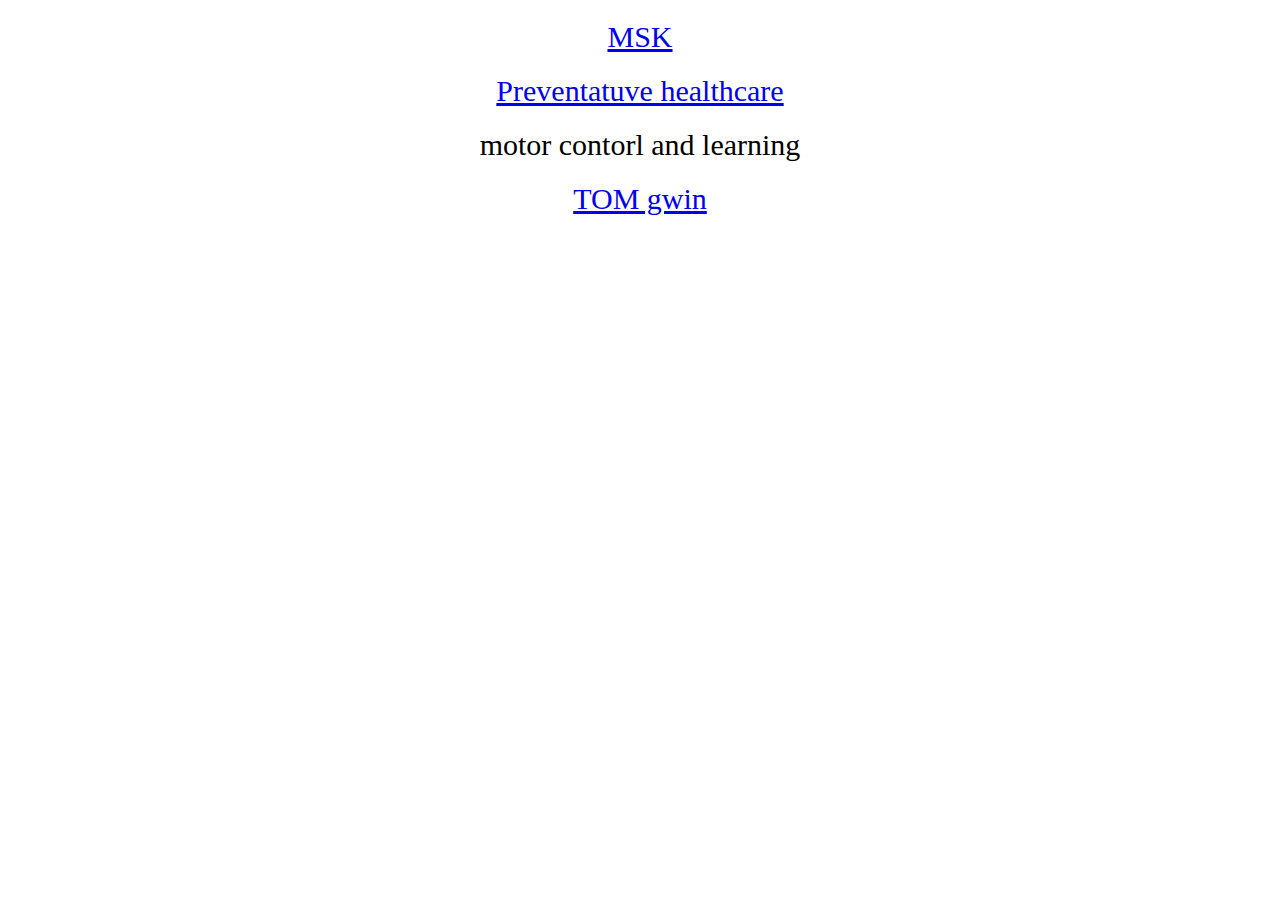
<file: index.html>
<!DOCTYPE html>
<html lang="en">
<head>
    <meta charset="UTF-8">
    <meta name="viewport" content="width=device-width, initial-scale=1.0">
    <title>Document</title>
</head>
<style>
  .container{
      text-align: center;
      font-size: 30px;

  }
  .container>*{
      margin-top: 20px;
  }

</style>
<body>
  
            
    

    <div class="container">

        <section>
        <a href="quizmsk.html"> MSK</a>

        </section>
        <section>
            <a href="kerry.html"> Preventatuve healthcare</a>
            
        </section>
        <section>
            motor contorl and learning 
        </section>
        <section>
            <a href="quiztom.html"> TOM gwin</a>
            
        </section>
    </div>
    
</body>
</html>
</file>
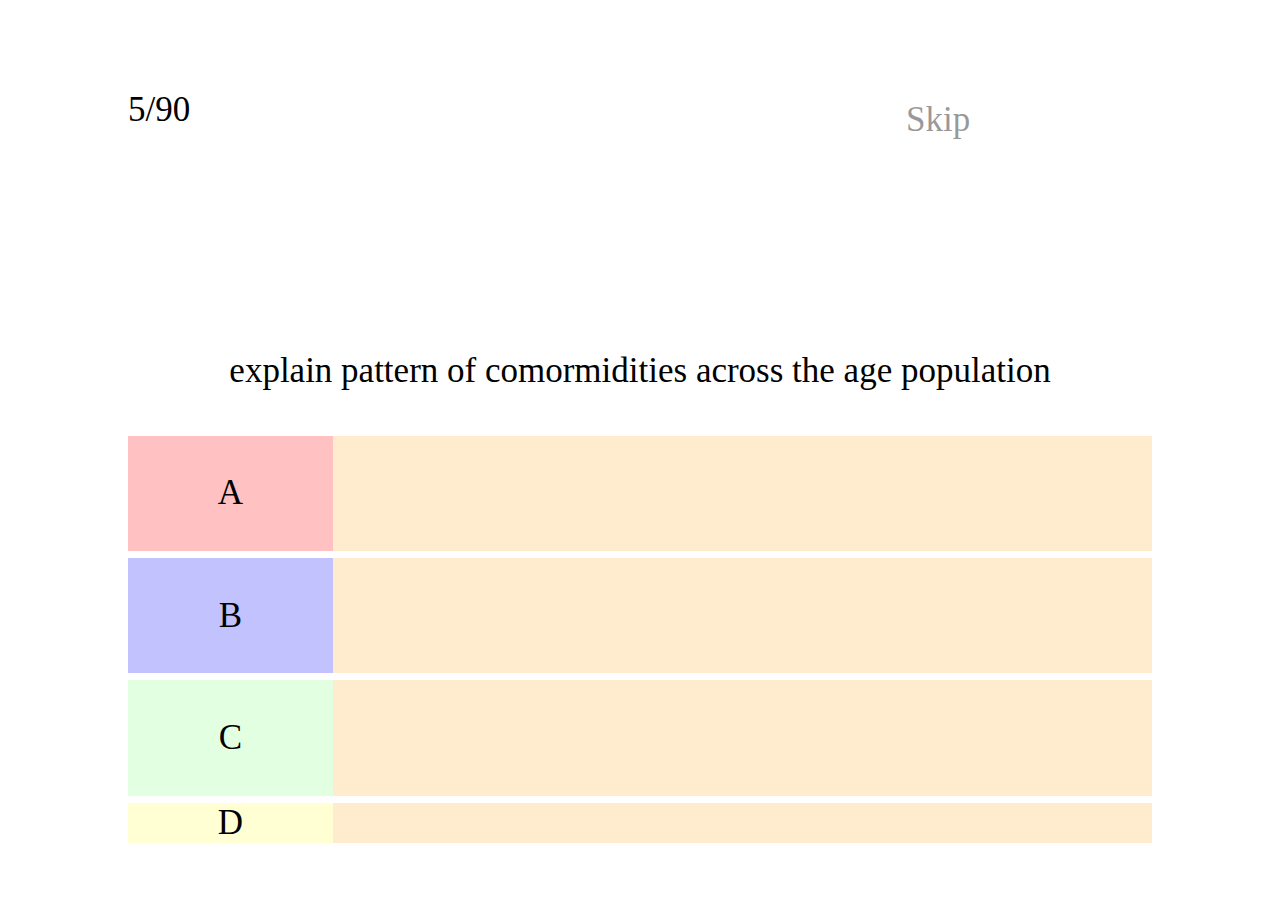
<file: kerry.html>
<!DOCTYPE html>
<html lang="en">
<head>
    <meta charset="UTF-8">
    <meta name="viewport" content="width=device-width, initial-scale=1.0">
    <meta http-equiv="X-UA-Compatible" content="ie=edge">
    <title>Document</title>
    <link rel="stylesheet" href="quiz.css">

</head>
<body>

    <section id="quizcontainer">

        <div class="wrapper">
            <div id="submit">
                Skip
            </div>
            <div id="progress">
                5/90
            </div>

        

        <div id="questioncontainer">
            first question

        </div>
        <div class="answercontainer" >
            <div class="choiceprefix" id="choiceprefixA">
                A

            </div>
            <div class="choicetext" id="0">
                Text of A 

            </div>
           
        </div>
        
        <div class="answercontainer">
            <div class="choiceprefix" id="choiceprefixB">
                B

            </div>
            <div class="choicetext" id="1">
              text of B 
            </div>
        </div>
        <div class="answercontainer">
            <div class="choiceprefix" id="choiceprefixC">
                C

            </div>
            <div class="choicetext" id="2">
                text of c 

            </div>
        </div>
        <div class="answercontainer">
            <div class="choiceprefix" id="choiceprefixD">
                D

            </div>
            <div class="choicetext" id="3">
                text fo D 

            </div>
        </div>
    </div>

    </section>
    
</body>
<script src="kerry.js"></script>
</html>
</file>
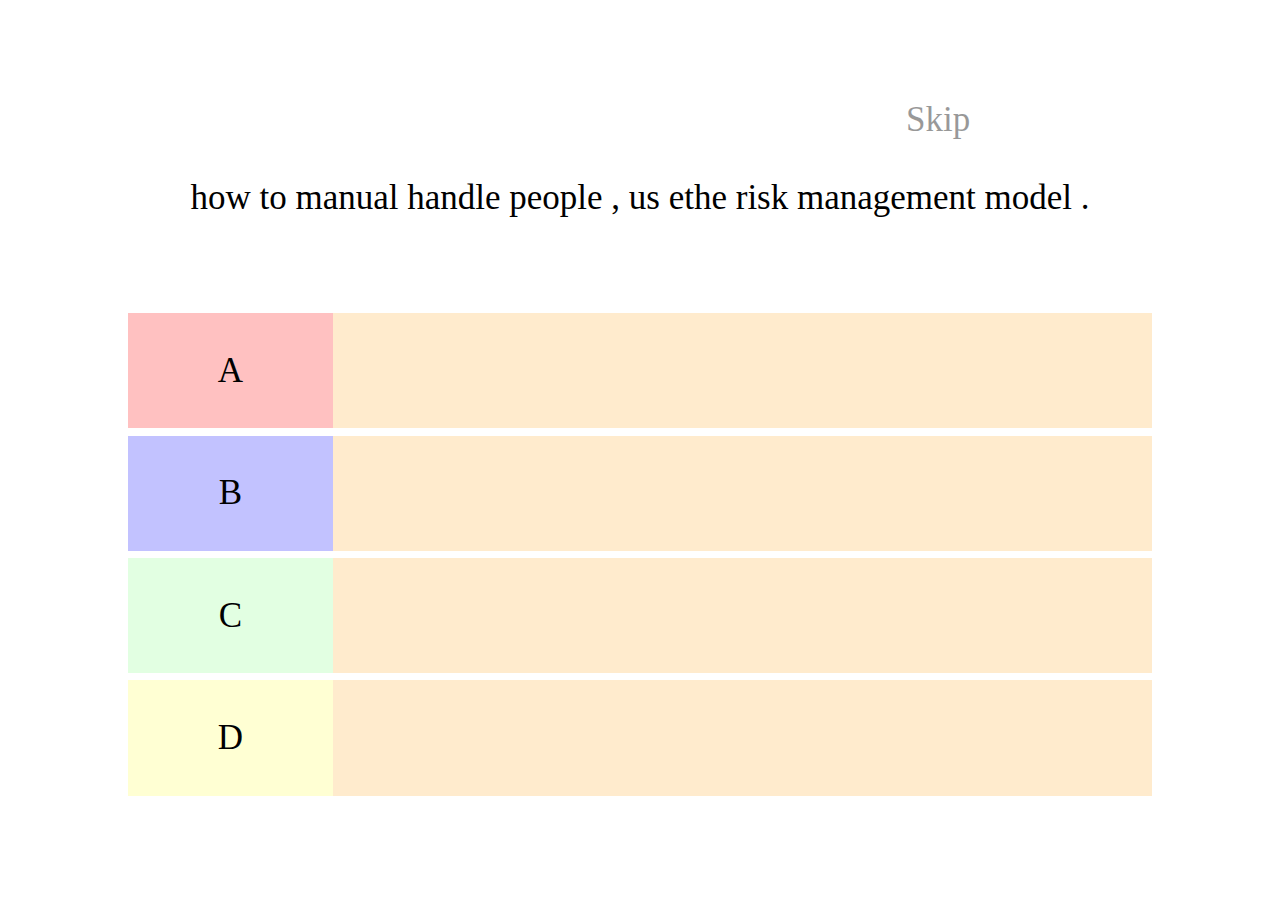
<file: motorcontrol.html>
<!DOCTYPE html>
<html lang="en">
<head>
    <meta charset="UTF-8">
    <meta name="viewport" content="width=device-width, initial-scale=1.0">
    <meta http-equiv="X-UA-Compatible" content="ie=edge">
    <title>Document</title>
    <link rel="stylesheet" href="quiz.css">

</head>
<body>

    <section id="quizcontainer">

        <div class="wrapper">
            <div id="submit">
                Skip
            </div>

        

        <div id="questioncontainer">
            first question

        </div>
        <div class="answercontainer" >
            <div class="choiceprefix" id="choiceprefixA">
                A

            </div>
            <div class="choicetext" id="0">
                Text of A 

            </div>
           
        </div>
        
        <div class="answercontainer">
            <div class="choiceprefix" id="choiceprefixB">
                B

            </div>
            <div class="choicetext" id="1">
              text of B 
            </div>
        </div>
        <div class="answercontainer">
            <div class="choiceprefix" id="choiceprefixC">
                C

            </div>
            <div class="choicetext" id="2">
                text of c 

            </div>
        </div>
        <div class="answercontainer">
            <div class="choiceprefix" id="choiceprefixD">
                D

            </div>
            <div class="choicetext" id="3">
                text fo D 

            </div>
        </div>
    </div>

    </section>
    
</body>
<script src="kerry.js"></script>
</html>
</file>
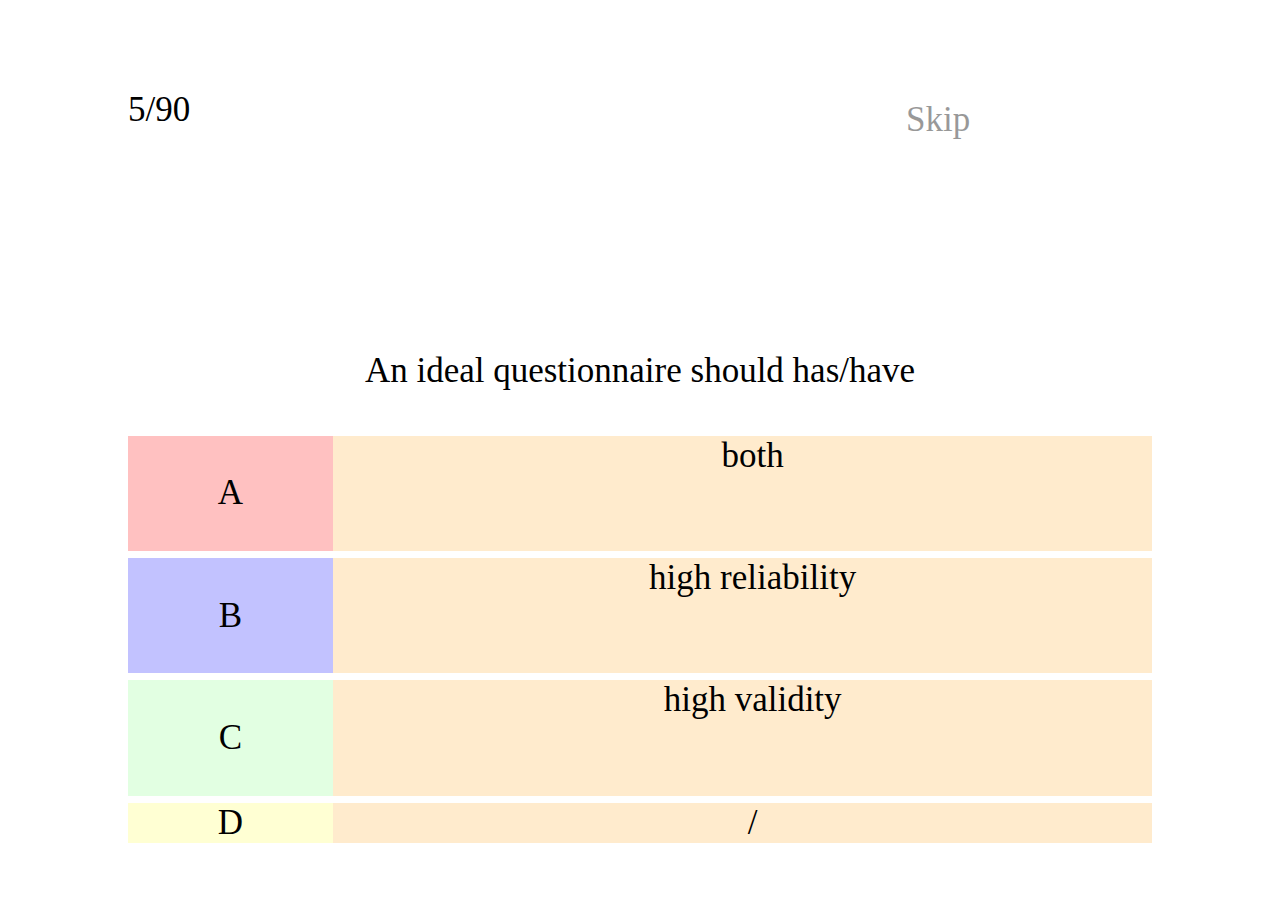
<file: quizmsk.html>
<!DOCTYPE html>
<html lang="en">
<head>
    <meta charset="UTF-8">
    <meta name="viewport" content="width=device-width, initial-scale=1.0">
    <meta http-equiv="X-UA-Compatible" content="ie=edge">
    <title>Document</title>
    <link rel="stylesheet" href="quiz.css">

</head>
<body>

    <section id="quizcontainer">

        <div class="wrapper">
            <div id="submit">
                Skip
            </div>
            <div id="progress">
                5/90
            </div>

        

        <div id="questioncontainer">
            first question

        </div>
        <div class="answercontainer" >
            <div class="choiceprefix" id="choiceprefixA">
                A

            </div>
            <div class="choicetext" id="0">
                Text of A 

            </div>
           
        </div>
        
        <div class="answercontainer">
            <div class="choiceprefix" id="choiceprefixB">
                B

            </div>
            <div class="choicetext" id="1">
              text of B 
            </div>
        </div>
        <div class="answercontainer">
            <div class="choiceprefix" id="choiceprefixC">
                C

            </div>
            <div class="choicetext" id="2">
                text of c 

            </div>
        </div>
        <div class="answercontainer">
            <div class="choiceprefix" id="choiceprefixD">
                D

            </div>
            <div class="choicetext" id="3">
                text fo D 

            </div>
        </div>
    </div>

    </section>
    
</body>
<script src="quizmska.js"></script>
</html>
</file>
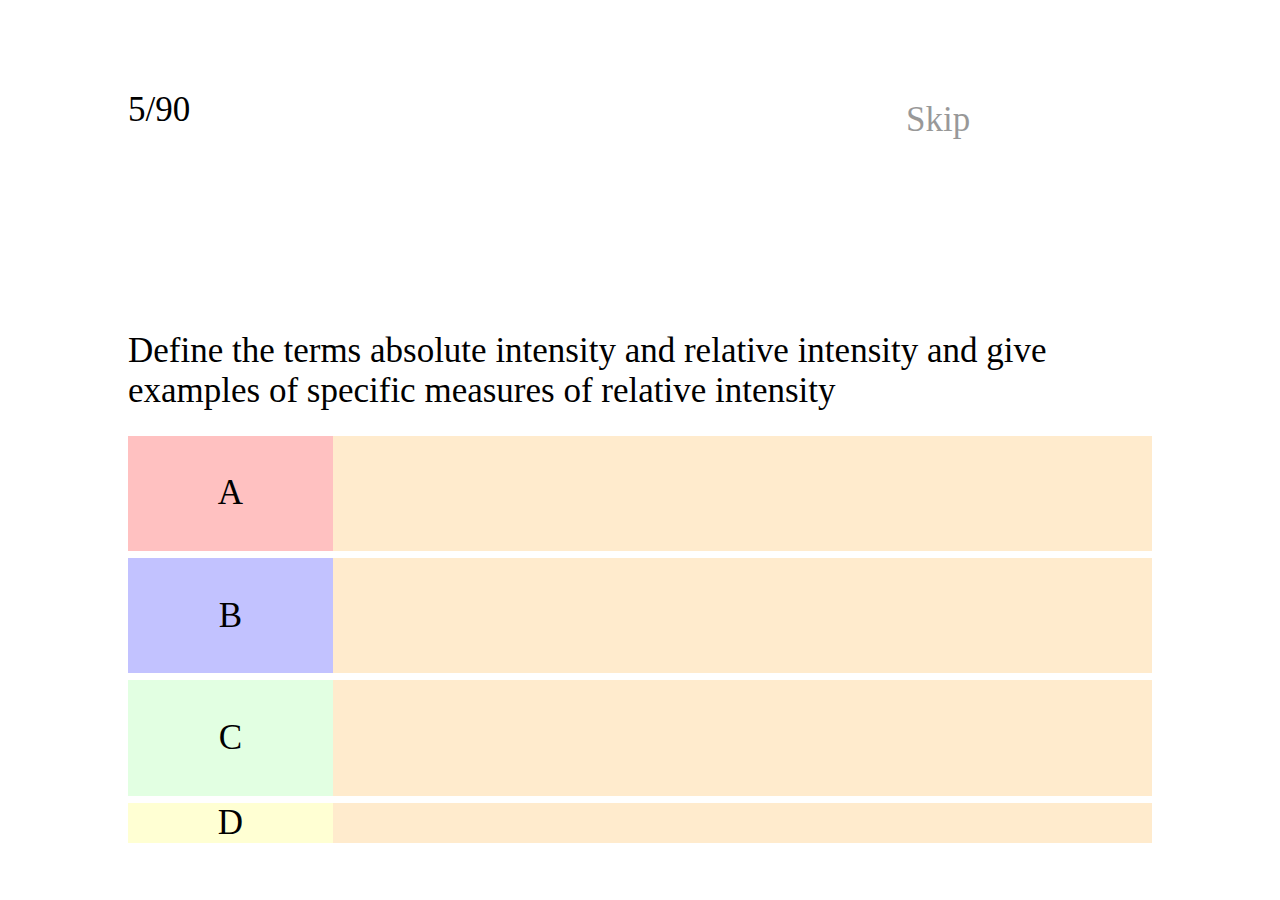
<file: quiztom.html>
<!DOCTYPE html>
<html lang="en">
<head>
    <meta charset="UTF-8">
    <meta name="viewport" content="width=device-width, initial-scale=1.0">
    <meta http-equiv="X-UA-Compatible" content="ie=edge">
    <title>Document</title>
    <link rel="stylesheet" href="quiz.css">

</head>
<body>

    <section id="quizcontainer">

        <div class="wrapper">
            <div id="submit">
                Skip
            </div>
            <div id="progress">
                5/90
            </div>

        

        <div id="questioncontainer">
            first question

        </div>
        <div class="answercontainer" >
            <div class="choiceprefix" id="choiceprefixA">
                A

            </div>
            <div class="choicetext" id="0">
                Text of A 

            </div>
           
        </div>
        
        <div class="answercontainer">
            <div class="choiceprefix" id="choiceprefixB">
                B

            </div>
            <div class="choicetext" id="1">
              text of B 
            </div>
        </div>
        <div class="answercontainer">
            <div class="choiceprefix" id="choiceprefixC">
                C

            </div>
            <div class="choicetext" id="2">
                text of c 

            </div>
        </div>
        <div class="answercontainer">
            <div class="choiceprefix" id="choiceprefixD">
                D

            </div>
            <div class="choicetext" id="3">
                text fo D 

            </div>
        </div>
    </div>

    </section>
    
</body>
<script src="tom.js"></script>
</html>
</file>
<file: quiz.css>
:root{
    font-size: 50px;
}

*{
    margin:0;
    padding:0;
    font-size: 35px;
}

#progress{
    height: 10%;
}
.wrapper{
height:80%;
width:80%;

display: block;
margin: auto;
display: grid;
grid-template-rows: 30% 16% 16% 16% 16%;
grid-row-gap: 1%;
}

#quizcontainer{
    height:100vh;
    width:100vw;
    
   
    
   
    display: flex;
    margin: auto;
}
@media only screen and (max-width: 450px) {
    *{
        font-size: 15px;
    }
    
    .wrapper{
     position: absolute;
     top:1%;
      height: 80%;
      width:90%;
      
    }
    :root{
        font-size: 40px;
    }
  }

  #submit{
      position: absolute;
      left:70%;
      top:10%;
      
      padding:5px;
      width:20%;
      height:20%;
      margin:5px;
      opacity: 0.4;
  }
  @media only screen and (max-width: 450px) {
    #submit{
     
      width:60%;
      position: absolute;
      left:30%;
     
      text-align: center;
      opacity: 0.4;
      
    }
    :root{
        font-size: 30px;
    }
  }


.answercontainer{
    display:grid;
    grid-template-columns: 20% 80%;
    text-align: center;
    align-items: center;
    grid-column-gap: 1%;
    background-color: blanchedalmond;


}
.answerexplanation{

    transition: ease-in-out;
    width:50%;
    height:70%;
    background-color: rgb(255, 251, 231);
    position:absolute;
    top:10%;
    left:20%;
    margin: auto;
    padding:10px;
    opacity: 1 ;
    z-index: 3;
    box-shadow:0 0 8px 10px rgb(65, 58, 58);
    
}
.choiceprefix{
    height: 100%;
    width: 100%;
    display:grid;
    align-items: center;
    
}
#questioncontainer{
    display: block;
    margin: auto;
}

#choiceprefixA{
    background-color: rgb(255, 193, 193);
}
#choiceprefixB{
    background-color: rgb(194, 194, 255);
}
#choiceprefixC{
    background-color: rgb(226, 255, 226);
}
#choiceprefixD{
    background-color: rgb(255, 255, 211);
}

.choicetext:hover{

cursor: pointer;
width:100%;
height:100%;
}

.choicetext{

    cursor: pointer;
    width:100%;
    height:100%;
    
    }


#questioncontainer{
    height:100%;
    width:100%;
    display: grid;
    justify-content: center;
    align-items: center;
    
}
.questionbuttonright{
    background-color: green;
}
.mask{
    position:fixed;
    width:200%;
    height:100%;
    opacity: 0.8;
    background-color: rgb(20, 20, 63);
    z-index: 2;
    bottom: 0%;
    
}

.green{
    background-color: rgb(188, 255, 161);
    width:auto;
    height:auto;
    position: absolute;
    top:70%;
    left:20%;
    opacity: 1 !important ;
    z-index: 4;
    
}
.red{
    background-color: rgb(253, 185, 165);
    width:90%;
    height:30%;
    position: absolute;
    top:65%;
}

.summarypage{
    width:100%;
    height:100%;
    display:grid;
    justify-content: center;
    align-items: center;
    background-color: blanchedalmond;
}
.final{
    background-color: rgb(255, 145, 102);
    display:grid;

}
.masterwrap{
    width:10%;
    height:20px;
    position: relative;

}

#title{
    height:200px;
    position: relative;
}
@media only screen and (max-width: 450px) {
    .wrapper{
    height:500px;
    width:100%;
      
    }
    :root{
        font-size: 30px;
    }
  }

  #end{
      height:200px;
      width:100%;
      background-color: chartreuse;
      margin-top: 20%;
  }
</file>
